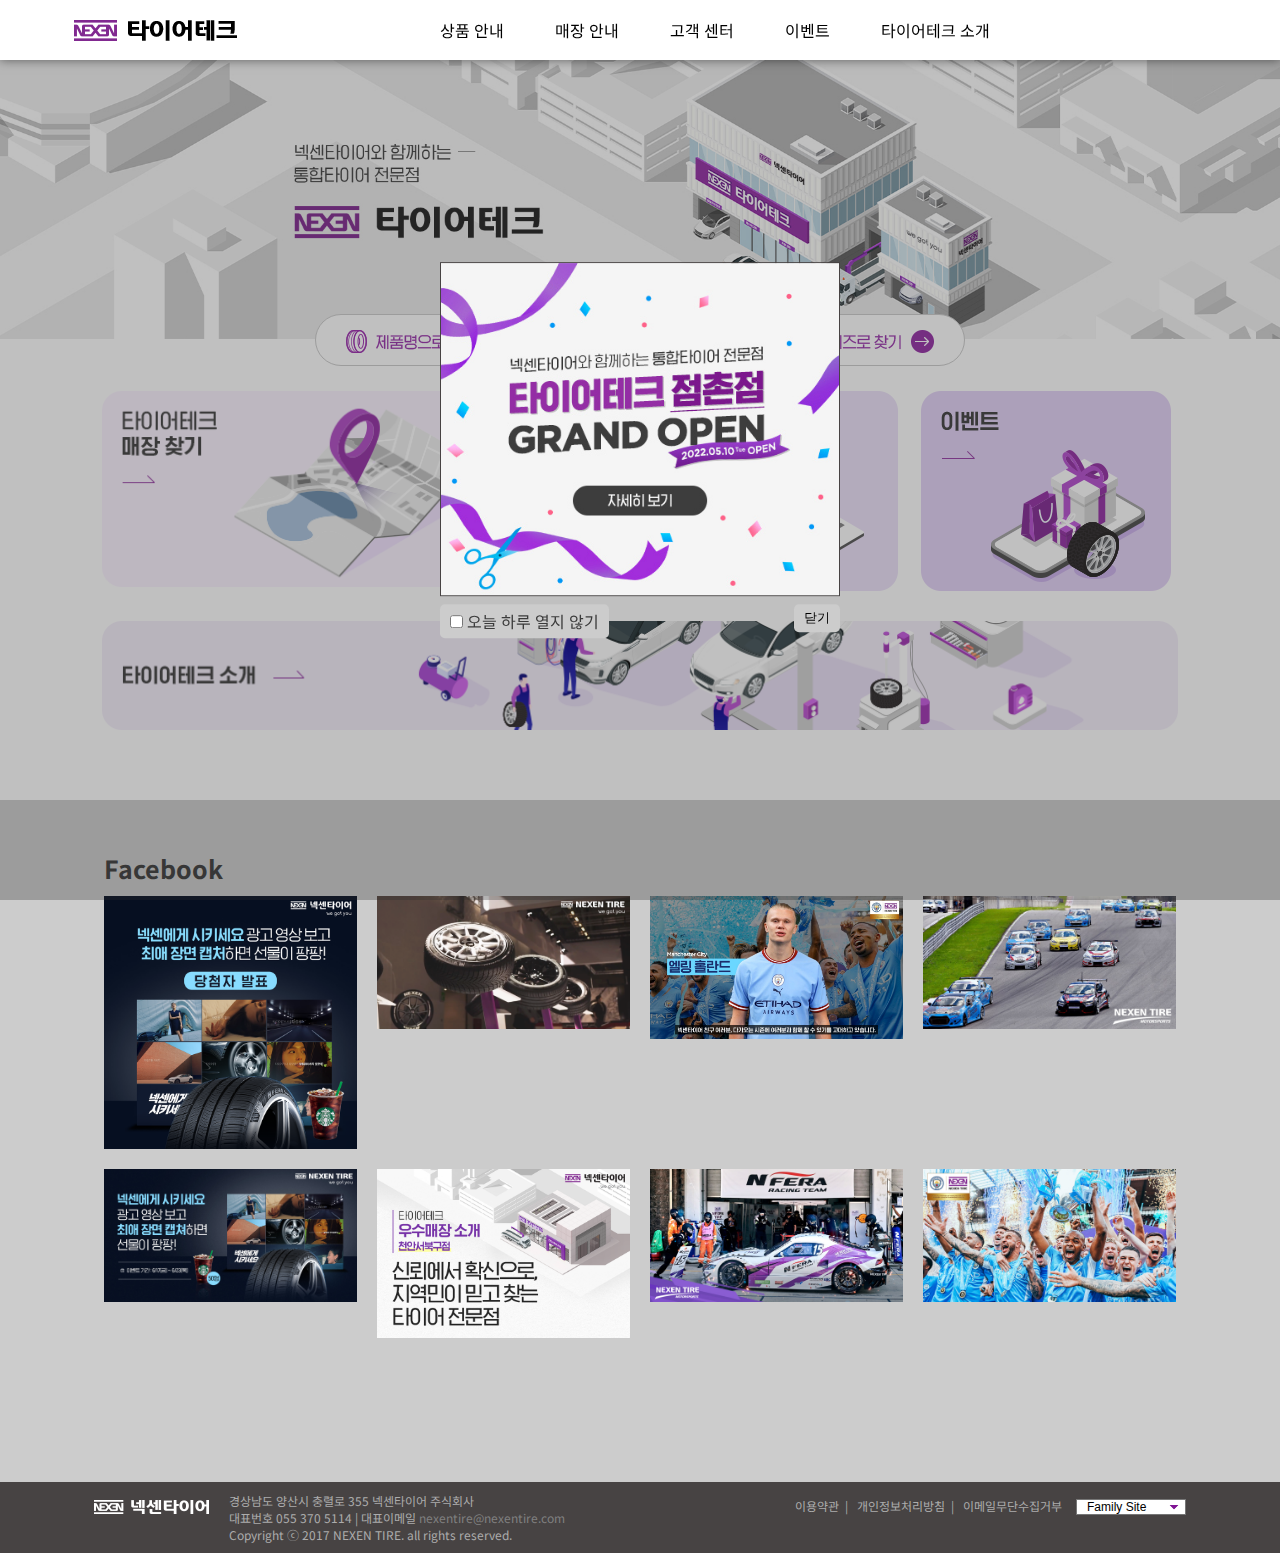
<file: index.html>
<!DOCTYPE html>
<html lang="ko">
<head>
    <meta charset="UTF-8">
    <meta http-equiv="X-UA-Compatible" content="IE=edge">
    <meta name="viewport" content="width=device-width, initial-scale=1.0">
    <title>타이어테크</title>
    <link rel="stylesheet" href="css/reset.css">
    <link rel="stylesheet" href="css/basic.css">
    <link rel="stylesheet" href="css/responsive.css">
    <script src="js/jquery-3.6.0.min.js"></script>    
</head>
<body class="modal-open">
    <div class="header_container">
        <header>
            <div class="header_main">
                <h1><a href="index.html">타이어테크</a></h1>
                <button class="trigger">
                    <span></span>
                    <span></span>
                    <span></span>
                </button>
            </div>
            <div class="gnb">
                <div class="navbar">
                    <ul class="navbar_gnb">
                        <li>
                            <a href="#">상품 안내</a>
                            <div class="icon"></div>
                            <ul class="sub">
                                <li><a href="product1.html">내 차에 맞는<br> 타이어 찾기</a></li>
                                <li><a href="product2.html">SUV용</a></li>
                                <li><a href="product3.html">승용차용</a></li>
                                <li><a href="product4.html">WINTER</a></li>
                                <li><a href="product5.html">보증제 안내</a></li>
                            </ul>
                        </li>
                        <li>
                            <a href="#">매장 안내</a>
                            <div class="icon"></div>
                            <ul class="sub">
                                <li><a href="#">매장 찾기</a></li>
                                <li><a href="#">신규 매장 안내</a></li>
                                <li><a href="#">우수 매장 안내</a></li>
                            </ul>
                        </li>
                        <li>
                            <a href="#">고객 센터</a>
                            <div class="icon"></div>
                            <ul class="sub">
                                <li><a href="#">고객 문의</a></li>
                                <li><a href="#">타이어 상식</a></li>
                                <li><a href="#">타이어<br> 자가진단</a></li>
                            </ul>
                        </li>
                        <li>
                            <a href="#">이벤트</a>
                            <div class="icon"></div>
                            <ul class="sub">
                                <li><a href="#">이벤트</a></li>
                            </ul>
                        </li>
                        <li>
                            <a href="#">타이어테크 소개</a>
                            <div class="icon"></div>
                            <ul class="sub">
                                <li><a href="#">타이어 테크</a></li>
                                <li><a href="#">가맹점<br>개설 안내</a></li>
                                <li><a href="#">광고/홍보</a></li>
                            </ul>
                        </li>
                    </ul>
                </div>
            </div>
        </header>
        <div class="sub_shadow"></div>
    </div>

    <div class="visual">
        <img src="img/m_keyvisual.jpg" alt="모바일용 메인비주얼" class="visual_m">
        <img src="img/keyvisual2.jpg" alt="pc용 메인비주얼" class="visual_pc">
    </div>

    <div class="main_container">
        <div class="search_wrap">
            <div class="search">
                <ul>
                    <li>
                        <a href="#">
                            <img src="img/find_01.png" alt="" class="pc">
                            <img src="img/m_find_01.png" alt="" class="mobile">
                        </a>
                    </li>
                    <li>
                        <a href="#">
                            <img src="img/find_02.png" alt="" class="pc">
                            <img src="img/m_find_02.png" alt="" class="mobile">
                        </a>
                    </li>
                    <li>
                        <a href="#">
                            <img src="img/find_03.png" alt="" class="pc">
                            <img src="img/m_find_03.png" alt="" class="mobile">
                        </a>
                    </li>
                </ul>
            </div>
        </div>

        <div class="service_wrap">
            <div class="service">
                <div class="service_item1 item">
                    <a href="#">
                        <img src="img/block3_01.png" alt="타이어테크 매장찾기pc" class="pc">
                        <img src="img/m_block3_01.png" alt="타이어테크 매장찾기mobile" class="mobile">
                    </a>
                </div> <!--  item end-->

                <div class="service_right_wrap">
                    <div class="service_item2 item">
                        <a href="#">
                            <img src="img/block3_02.png" alt="고객문의pc" class="pc">
                            <img src="img/m_block3_02.png" alt="고객문의mobile" class="mobile">
                        </a>
                    </div> <!--  item end-->
                    <div class="service_item3 item">
                        <a href="#">
                            <img src="img/block3_03.png" alt="이벤트pc" class="pc">
                            <img src="img/m_block3_03.png" alt="이벤트mobile" class="mobile">
                        </a>
                    </div> <!--  item end-->
                </div> <!-- service_right_wrap end-->

                <div class="service_item4 item">
                    <a href="#">
                        <img src="img/block3_04.png" alt="타이어테크소개pc" class="pc">
                        <img src="img/m_block3_04.png" alt="타이어테크소개mobile" class="mobile">
                    </a>
                </div> <!--  item end-->
            </div>
        </div>        
    </div>

    <div class="sns_wrap">
        <div class="sns">
            <h3>Facebook</h3>
            <div class="item_wrap">  
                <div class="item">
                    <a href="#">
                        <div class="thumb">
                            <img src="img/sns01.png" alt="">
                        </div>
                    </a>
                </div>
                <div class="item">
                    <a href="#">
                        <div class="thumb">
                            <img src="img/sns02.png" alt="">
                        </div>
                    </a>
                </div>
                <div class="item">
                    <a href="#">
                        <div class="thumb">
                            <img src="img/sns03.jpg" alt="">
                        </div>
                    </a>
                </div>
                <div class="item">
                    <a href="#">
                        <div class="thumb">
                            <img src="img/sns04.jpg" alt="">
                        </div>
                    </a>
                </div>
                <div class="item">
                    <a href="#">
                        <div class="thumb">
                            <img src="img/sns05.jpg" alt="">
                        </div>
                    </a>
                </div>
                <div class="item">
                    <a href="#">
                        <div class="thumb">
                            <img src="img/sns06.png" alt="">
                        </div>
                    </a>
                </div>
                <div class="item">
                    <a href="#">
                        <div class="thumb">
                            <img src="img/sns07.jpg" alt="">
                        </div>
                    </a>
                </div>
                <div class="item">
                    <a href="#">
                        <div class="thumb">
                            <img src="img/sns08.jpg" alt="">
                        </div>
                    </a>
                </div>
            </div><!-- .item_wrap end-->            
        </div> 
    </div>

    <div class="footer_wrap">
        <footer>
            <div class="logo">
                <img src="img/footer_logo.png" alt="푸터로고">
            </div>
            <div class="info">
                경상남도 양산시 충렬로 355 넥센타이어 주식회사<br>
                대표번호 055 370 5114 | 대표이메일 <span>nexentire@nexentire.com</span>
                <p>Copyright ⓒ 2017 NEXEN TIRE. all rights reserved.</p>
            </div>
            <div class="link_box">
                <div class="link">
                    <a href="#">이용약관</a>&nbsp; | &nbsp;
                    <a href="#">개인정보처리방침</a>&nbsp; |  &nbsp;
                    <a href="#">이메일무단수집거부</a>
                </div>
                <div class="family_site">
                    <select name="fam" id="">
                        <option value="">Family Site</option>
                        <option value="">넥센타이어</option>
                        <option value="">넥스트레벨</option>
                        <option value="">(주)넥센</option>
                        <option value="">KNN</option>
                        <option value="">넥센타이어 네이버 블로그</option>
                        <option value="">넥센타이어 페이스북</option>
                        <option value="">넥센타이어 트위터</option>
                        <option value="">넥센타이어 유투브</option>
                    </select>
                </div>

            </div>
        </footer>  
    </div>

    <div id="popup">
        <div class="popupWrap">
            <img src="img/20220615_popup.jpg" alt="popupImg">
            <div class="popupBtns">
                <label for=""><input type="checkbox" name="" id="box"> 오늘 하루 열지 않기</label>
                <button href="#" class="close">닫기</button>
            </div>
        </div>
    </div>

    <script src="js/main.js"></script>
</body>
</html>
</file>
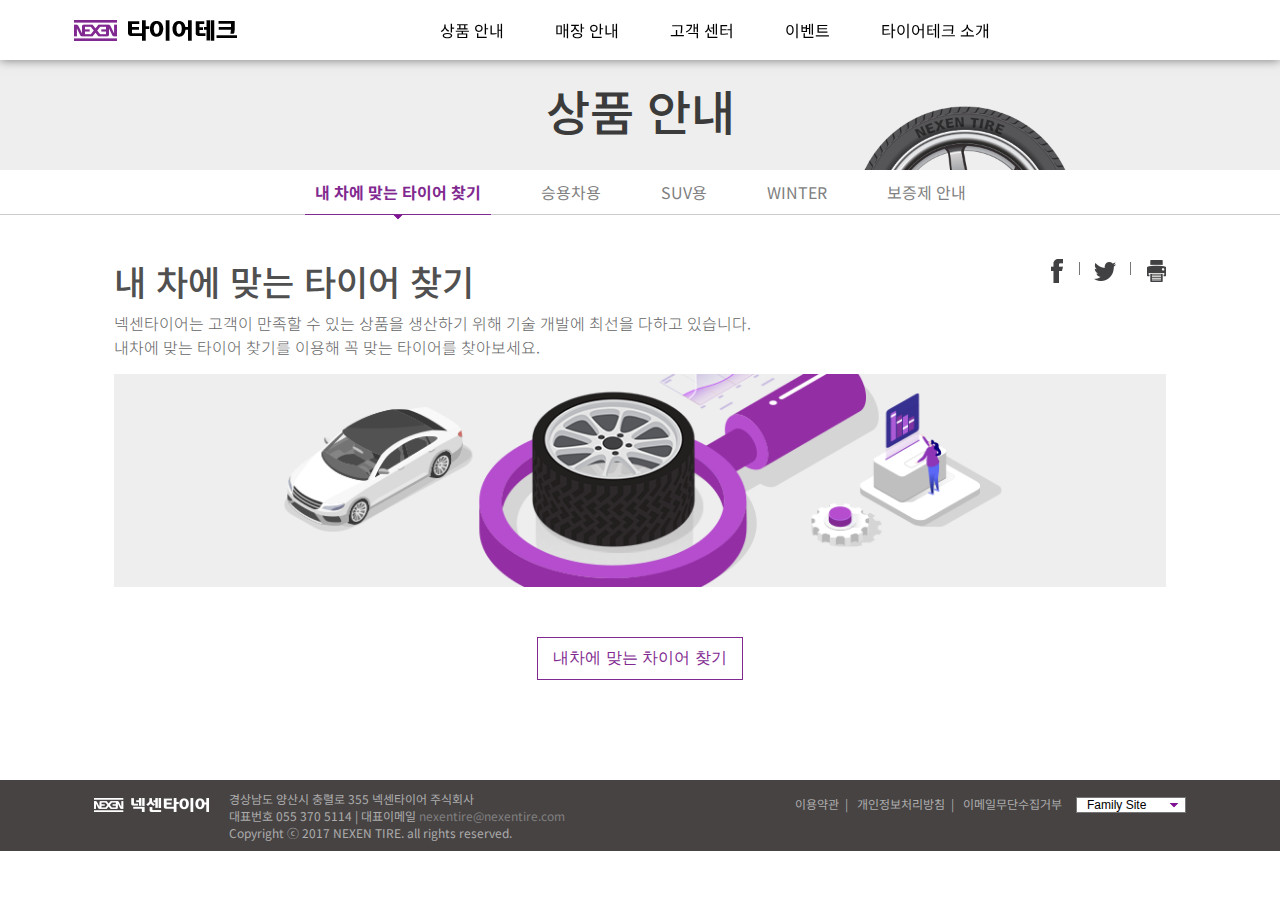
<file: product1.html>
<!DOCTYPE html>
<html lang="ko">
<head>
    <meta charset="UTF-8">
    <meta http-equiv="X-UA-Compatible" content="IE=edge">
    <meta name="viewport" content="width=device-width, initial-scale=1.0">
    <title>sub1 - 타이어테크</title>
    <link rel="stylesheet" href="css/reset.css">
    <link rel="stylesheet" href="css/basic.css">
    <link rel="stylesheet" href="css/responsive.css">
    <script src="js/jquery-3.6.0.min.js"></script>    
</head>
<body>
    <div class="header_container">
        <header>
            <div class="header_main">
                <h1><a href="index.html">타이어테크</a></h1>
                <button class="trigger">
                    <span></span>
                    <span></span>
                    <span></span>
                </button>
            </div>
            <div class="gnb">
                <div class="navbar">
                    <ul class="navbar_gnb">
                        <li>
                            <a href="#">상품 안내</a>
                            <div class="icon"></div>
                            <ul class="sub">
                                <li><a href="product1.html">내 차에 맞는<br> 타이어 찾기</a></li>
                                <li><a href="product2.html">SUV용</a></li>
                                <li><a href="product3.html">승용차용</a></li>
                                <li><a href="product4.html">WINTER</a></li>
                                <li><a href="product5.html">보증제 안내</a></li>
                            </ul>
                        </li>
                        <li>
                            <a href="#">매장 안내</a>
                            <div class="icon"></div>
                            <ul class="sub">
                                <li><a href="#">매장 찾기</a></li>
                                <li><a href="#">신규 매장 안내</a></li>
                                <li><a href="#">우수 매장 안내</a></li>
                            </ul>
                        </li>
                        <li>
                            <a href="#">고객 센터</a>
                            <div class="icon"></div>
                            <ul class="sub">
                                <li><a href="#">고객 문의</a></li>
                                <li><a href="#">타이어 상식</a></li>
                                <li><a href="#">타이어<br> 자가진단</a></li>
                            </ul>
                       </li>
                        <li>
                            <a href="#">이벤트</a>
                            <div class="icon"></div>
                            <ul class="sub">
                                <li><a href="#">이벤트</a></li>
                            </ul>
                       </li>
                        <li>
                            <a href="#">타이어테크 소개</a>
                            <div class="icon"></div>
                            <ul class="sub">
                                <li><a href="#">타이어 테크</a></li>
                                <li><a href="#">가맹점<br>개설 안내</a></li>
                                <li><a href="#">광고/홍보</a></li>
                            </ul>
                       </li>
                    </ul>
                </div>
            </div>
        </header>
        <div class="sub_shadow"></div>
    </div>

    <div class="product_container">
        <div class="keyvisual">
            <div class="title"><h1>상품 안내</h1></div>
            <div class="visual">
                <img src="./img/sub/product_keyvisual.png" alt="">
            </div>
        </div><!-- .keyvisual end -->
        <div class="sub_nav">
            <div class="container">
                <table>
                    <tr>
                        <td class="active"><a href="product1.html">내 차에 맞는 타이어 찾기</a></td>
                        <td><a href="product2.html">승용차용</a></td>
                        <td><a href="product3.html">SUV용</a></td>
                        <td><a href="product4.html">WINTER</a></td>
                        <td><a href="product5.html">보증제 안내</a></td>
                    </tr>
                </table>
            </div>
        </div>
        <div class="content_wrap">
            <div class="container">
                <div class="product_cont">
                    <div class="product_title">
                        <strong>내 차에 맞는 타이어 찾기</strong>
                        <span>넥센타이어는 고객이 만족할 수 있는 상품을 생산하기 위해 기술 개발에 최선을 다하고 있습니다.<br>내차에 맞는 타이어 찾기를 이용해 꼭 맞는 타이어를 찾아보세요.</span>
                    </div>
                    <div class="sns_button">
                        <a href="#" class="share_fb">
                            <img src="img/sub/btn_sns1.gif" alt="페이스북">
                        </a>
                        <a href="#" class="share_tw">
                            <img src="img/sub/btn_sns2.gif" alt="트위터">
                        </a>
                        <a href="#" class="share_print">
                            <img src="img/sub/btn_print.gif" alt="인쇄">
                        </a>
                    </div>
                    <div class="title_image">
                        <img src="img/sub/find_tire_title.png" alt="">
                    </div>
                    <div class="find_btn_wrap">
                        <button class="btn purple">내차에 맞는 차이어 찾기</button>
                    </div>
                </div>
            </div>
        </div>
    </div>

    <div class="footer_wrap">
        <footer>
            <div class="logo">
                <img src="img/footer_logo.png" alt="푸터로고">
            </div>
            <div class="info">
                경상남도 양산시 충렬로 355 넥센타이어 주식회사<br>
                대표번호 055 370 5114 | 대표이메일 <span>nexentire@nexentire.com</span>
                <p>Copyright ⓒ 2017 NEXEN TIRE. all rights reserved.</p>
            </div>
            <div class="link_box">
                <div class="link">
                    <a href="#">이용약관</a>&nbsp; | &nbsp;
                    <a href="#">개인정보처리방침</a>&nbsp; |  &nbsp;
                    <a href="#">이메일무단수집거부</a>
                </div>
                <div class="family_site">
                    <select name="fam" id="">
                        <option value="">Family Site</option>
                        <option value="">넥센타이어</option>
                        <option value="">넥스트레벨</option>
                        <option value="">(주)넥센</option>
                        <option value="">KNN</option>
                        <option value="">넥센타이어 네이버 블로그</option>
                        <option value="">넥센타이어 페이스북</option>
                        <option value="">넥센타이어 트위터</option>
                        <option value="">넥센타이어 유투브</option>
                    </select>
                </div>

            </div>
        </footer>  
    </div>


    <script src="js/main.js"></script>
</body>
</html>
</file>
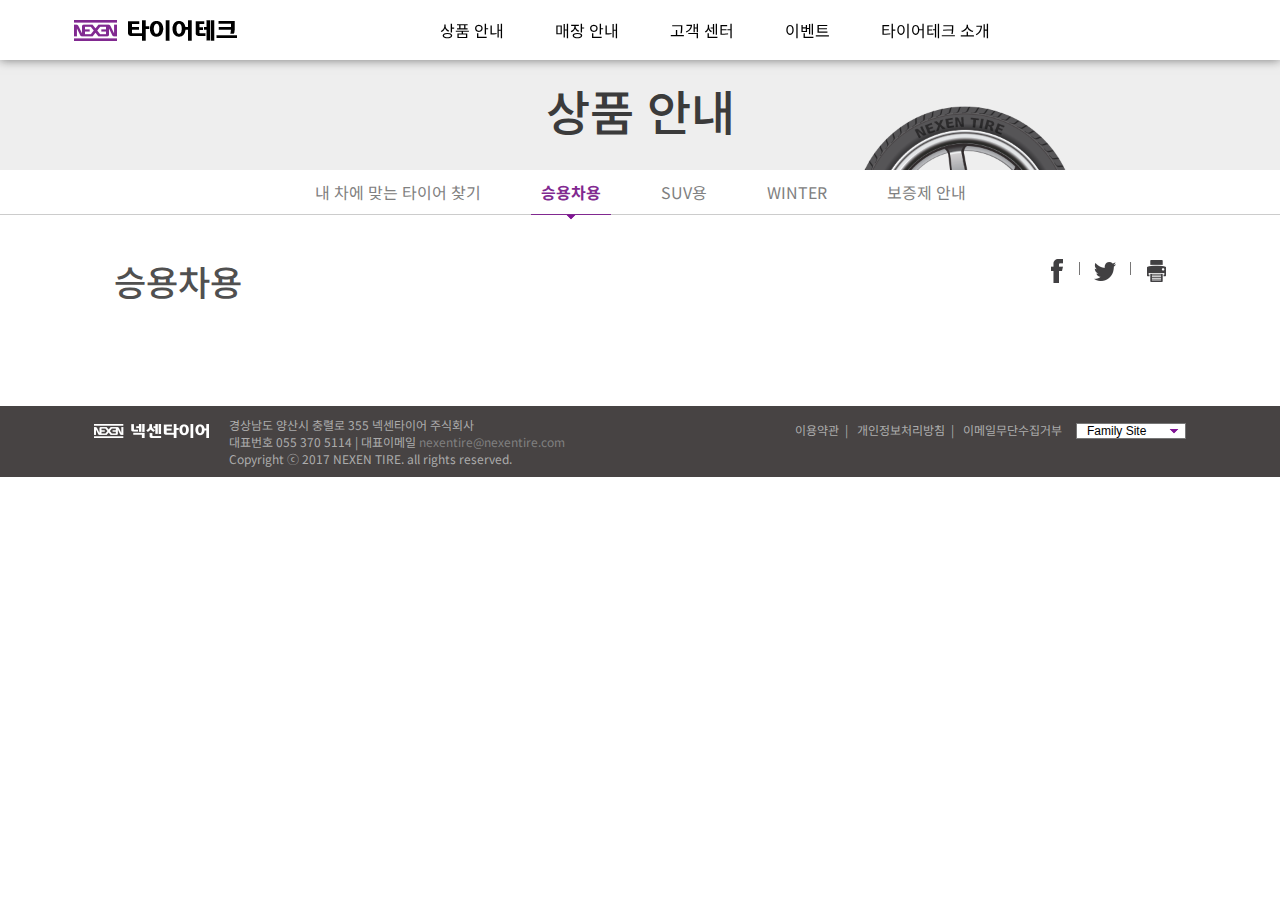
<file: product2.html>
<!DOCTYPE html>
<html lang="ko">
<head>
    <meta charset="UTF-8">
    <meta http-equiv="X-UA-Compatible" content="IE=edge">
    <meta name="viewport" content="width=device-width, initial-scale=1.0">
    <title>sub2 - 타이어테크</title>
    <link rel="stylesheet" href="css/reset.css">
    <link rel="stylesheet" href="css/basic.css">
    <link rel="stylesheet" href="css/responsive.css">
    <script src="js/jquery-3.6.0.min.js"></script>    
</head>
<body>
    <div class="header_container">
        <header>
            <div class="header_main">
                <h1><a href="index.html">타이어테크</a></h1>
                <button class="trigger">
                    <span></span>
                    <span></span>
                    <span></span>
                </button>
            </div>
            <div class="gnb">
                <div class="navbar">
                    <ul class="navbar_gnb">
                        <li>
                            <a href="#">상품 안내</a>
                            <div class="icon"></div>
                            <ul class="sub">
                                <li><a href="product1.html">내 차에 맞는<br> 타이어 찾기</a></li>
                                <li><a href="product2.html">SUV용</a></li>
                                <li><a href="product3.html">승용차용</a></li>
                                <li><a href="product4.html">WINTER</a></li>
                                <li><a href="product5.html">보증제 안내</a></li>
                            </ul>
                        </li>
                        <li>
                            <a href="#">매장 안내</a>
                            <div class="icon"></div>
                            <ul class="sub">
                                <li><a href="#">매장 찾기</a></li>
                                <li><a href="#">신규 매장 안내</a></li>
                                <li><a href="#">우수 매장 안내</a></li>
                            </ul>
                        </li>
                        <li>
                            <a href="#">고객 센터</a>
                            <div class="icon"></div>
                            <ul class="sub">
                                <li><a href="#">고객 문의</a></li>
                                <li><a href="#">타이어 상식</a></li>
                                <li><a href="#">타이어<br> 자가진단</a></li>
                            </ul>
                       </li>
                        <li>
                            <a href="#">이벤트</a>
                            <div class="icon"></div>
                            <ul class="sub">
                                <li><a href="#">이벤트</a></li>
                            </ul>
                       </li>
                        <li>
                            <a href="#">타이어테크 소개</a>
                            <div class="icon"></div>
                            <ul class="sub">
                                <li><a href="#">타이어 테크</a></li>
                                <li><a href="#">가맹점<br>개설 안내</a></li>
                                <li><a href="#">광고/홍보</a></li>
                            </ul>
                       </li>
                    </ul>
                </div>
            </div>
        </header>
        <div class="sub_shadow"></div>
    </div>

    <div class="product_container">
        <div class="keyvisual">
            <div class="title"><h1>상품 안내</h1></div>
            <div class="visual">
                <img src="./img/sub/product_keyvisual.png" alt="">
            </div>
        </div><!-- .keyvisual end -->
        <div class="sub_nav">
            <div class="container">
                <table>
                    <tr>
                        <td><a href="product1.html">내 차에 맞는 타이어 찾기</a></td>
                        <td class="active"><a href="product2.html">승용차용</a></td>
                        <td><a href="product3.html">SUV용</a></td>
                        <td><a href="product4.html">WINTER</a></td>
                        <td><a href="product5.html">보증제 안내</a></td>
                    </tr>
                </table>
            </div>
        </div>
        <div class="content_wrap">
            <div class="container">
                <div class="product_cont">
                    <div class="product_title">
                        <strong>승용차용</strong>
                    </div>
                    <div class="sns_button">
                        <a href="#" class="share_fb">
                            <img src="img/sub/btn_sns1.gif" alt="페이스북">
                        </a>
                        <a href="#" class="share_tw">
                            <img src="img/sub/btn_sns2.gif" alt="트위터">
                        </a>
                        <a href="#" class="share_print">
                            <img src="img/sub/btn_print.gif" alt="인쇄">
                        </a>
                    </div>
                    <div class="product_"></div>
                </div>
            </div>
        </div>
    </div>

    <div class="footer_wrap">
        <footer>
            <div class="logo">
                <img src="img/footer_logo.png" alt="푸터로고">
            </div>
            <div class="info">
                경상남도 양산시 충렬로 355 넥센타이어 주식회사<br>
                대표번호 055 370 5114 | 대표이메일 <span>nexentire@nexentire.com</span>
                <p>Copyright ⓒ 2017 NEXEN TIRE. all rights reserved.</p>
            </div>
            <div class="link_box">
                <div class="link">
                    <a href="#">이용약관</a>&nbsp; | &nbsp;
                    <a href="#">개인정보처리방침</a>&nbsp; |  &nbsp;
                    <a href="#">이메일무단수집거부</a>
                </div>
                <div class="family_site">
                    <select name="fam" id="">
                        <option value="">Family Site</option>
                        <option value="">넥센타이어</option>
                        <option value="">넥스트레벨</option>
                        <option value="">(주)넥센</option>
                        <option value="">KNN</option>
                        <option value="">넥센타이어 네이버 블로그</option>
                        <option value="">넥센타이어 페이스북</option>
                        <option value="">넥센타이어 트위터</option>
                        <option value="">넥센타이어 유투브</option>
                    </select>
                </div>

            </div>
        </footer>  
    </div>


    <script src="js/main.js"></script>
</body>
</html>
</file>
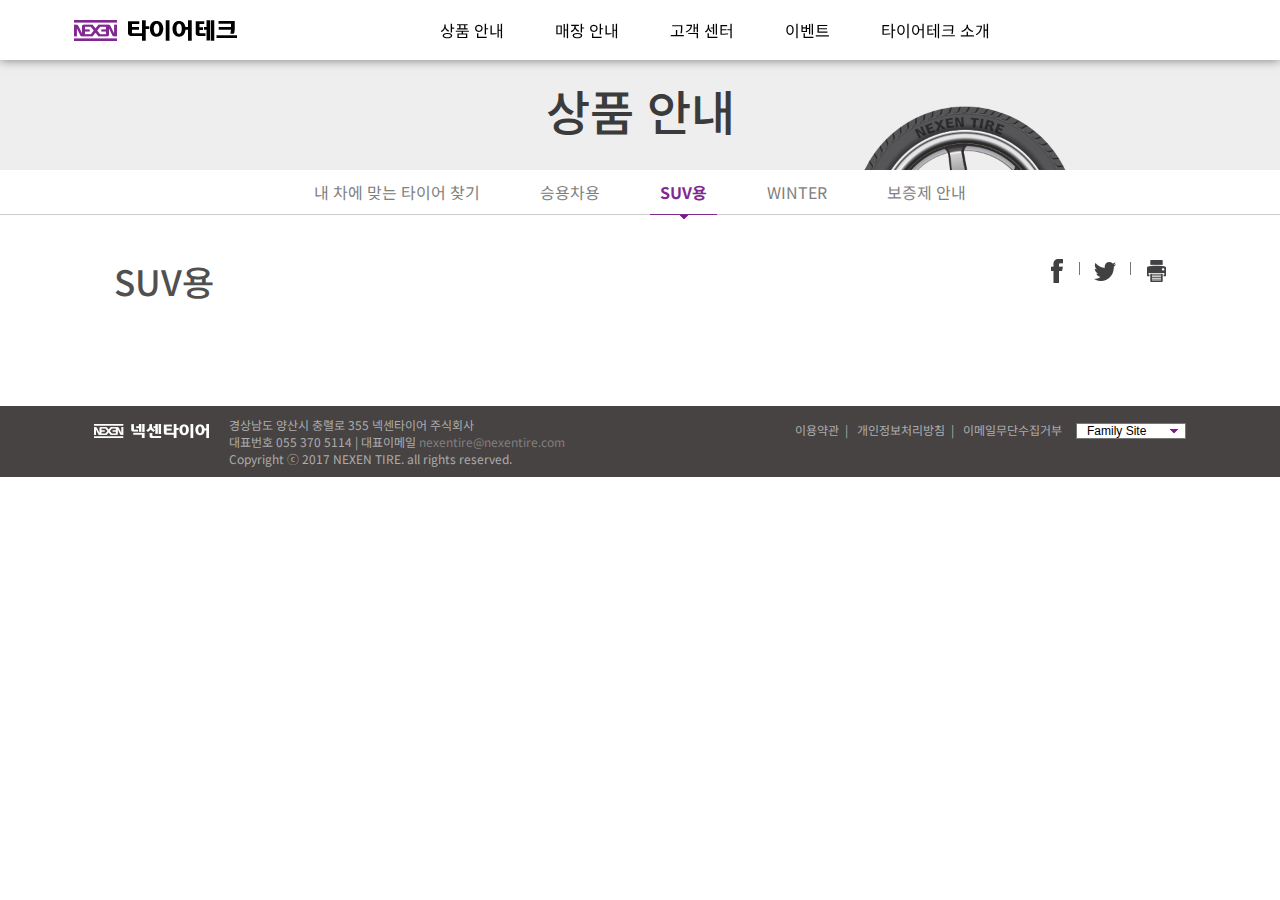
<file: product3.html>
<!DOCTYPE html>
<html lang="ko">
<head>
    <meta charset="UTF-8">
    <meta http-equiv="X-UA-Compatible" content="IE=edge">
    <meta name="viewport" content="width=device-width, initial-scale=1.0">
    <title>sub2 - 타이어테크</title>
    <link rel="stylesheet" href="css/reset.css">
    <link rel="stylesheet" href="css/basic.css">
    <link rel="stylesheet" href="css/responsive.css">
    <script src="js/jquery-3.6.0.min.js"></script>    
</head>
<body>
    <div class="header_container">
        <header>
            <div class="header_main">
                <h1><a href="index.html">타이어테크</a></h1>
                <button class="trigger">
                    <span></span>
                    <span></span>
                    <span></span>
                </button>
            </div>
            <div class="gnb">
                <div class="navbar">
                    <ul class="navbar_gnb">
                        <li>
                            <a href="#">상품 안내</a>
                            <div class="icon"></div>
                            <ul class="sub">
                                <li><a href="product1.html">내 차에 맞는<br> 타이어 찾기</a></li>
                                <li><a href="product2.html">SUV용</a></li>
                                <li><a href="product3.html">승용차용</a></li>
                                <li><a href="product4.html">WINTER</a></li>
                                <li><a href="product5.html">보증제 안내</a></li>
                            </ul>
                        </li>
                        <li>
                            <a href="#">매장 안내</a>
                            <div class="icon"></div>
                            <ul class="sub">
                                <li><a href="#">매장 찾기</a></li>
                                <li><a href="#">신규 매장 안내</a></li>
                                <li><a href="#">우수 매장 안내</a></li>
                            </ul>
                        </li>
                        <li>
                            <a href="#">고객 센터</a>
                            <div class="icon"></div>
                            <ul class="sub">
                                <li><a href="#">고객 문의</a></li>
                                <li><a href="#">타이어 상식</a></li>
                                <li><a href="#">타이어<br> 자가진단</a></li>
                            </ul>
                       </li>
                        <li>
                            <a href="#">이벤트</a>
                            <div class="icon"></div>
                            <ul class="sub">
                                <li><a href="#">이벤트</a></li>
                            </ul>
                       </li>
                        <li>
                            <a href="#">타이어테크 소개</a>
                            <div class="icon"></div>
                            <ul class="sub">
                                <li><a href="#">타이어 테크</a></li>
                                <li><a href="#">가맹점<br>개설 안내</a></li>
                                <li><a href="#">광고/홍보</a></li>
                            </ul>
                       </li>
                    </ul>
                </div>
            </div>
        </header>
        <div class="sub_shadow"></div>
    </div>

    <div class="product_container">
        <div class="keyvisual">
            <div class="title"><h1>상품 안내</h1></div>
            <div class="visual">
                <img src="./img/sub/product_keyvisual.png" alt="">
            </div>
        </div><!-- .keyvisual end -->
        <div class="sub_nav">
            <div class="container">
                <table>
                    <tr>
                        <td><a href="product1.html">내 차에 맞는 타이어 찾기</a></td>
                        <td><a href="product2.html">승용차용</a></td>
                        <td class="active"><a href="product3.html">SUV용</a></td>
                        <td><a href="product4.html">WINTER</a></td>
                        <td><a href="product5.html">보증제 안내</a></td>
                    </tr>
                </table>
            </div>
        </div>
        <div class="content_wrap">
            <div class="container">
                <div class="product_cont">
                    <div class="product_title">
                        <strong>SUV용</strong>
                    </div>
                    <div class="sns_button">
                        <a href="#" class="share_fb">
                            <img src="img/sub/btn_sns1.gif" alt="페이스북">
                        </a>
                        <a href="#" class="share_tw">
                            <img src="img/sub/btn_sns2.gif" alt="트위터">
                        </a>
                        <a href="#" class="share_print">
                            <img src="img/sub/btn_print.gif" alt="인쇄">
                        </a>
                    </div>
                    <div class="product_"></div>
                </div>
            </div>
        </div>
    </div>

    <div class="footer_wrap">
        <footer>
            <div class="logo">
                <img src="img/footer_logo.png" alt="푸터로고">
            </div>
            <div class="info">
                경상남도 양산시 충렬로 355 넥센타이어 주식회사<br>
                대표번호 055 370 5114 | 대표이메일 <span>nexentire@nexentire.com</span>
                <p>Copyright ⓒ 2017 NEXEN TIRE. all rights reserved.</p>
            </div>
            <div class="link_box">
                <div class="link">
                    <a href="#">이용약관</a>&nbsp; | &nbsp;
                    <a href="#">개인정보처리방침</a>&nbsp; |  &nbsp;
                    <a href="#">이메일무단수집거부</a>
                </div>
                <div class="family_site">
                    <select name="fam" id="">
                        <option value="">Family Site</option>
                        <option value="">넥센타이어</option>
                        <option value="">넥스트레벨</option>
                        <option value="">(주)넥센</option>
                        <option value="">KNN</option>
                        <option value="">넥센타이어 네이버 블로그</option>
                        <option value="">넥센타이어 페이스북</option>
                        <option value="">넥센타이어 트위터</option>
                        <option value="">넥센타이어 유투브</option>
                    </select>
                </div>

            </div>
        </footer>  
    </div>


    <script src="js/main.js"></script>
</body>
</html>
</file>
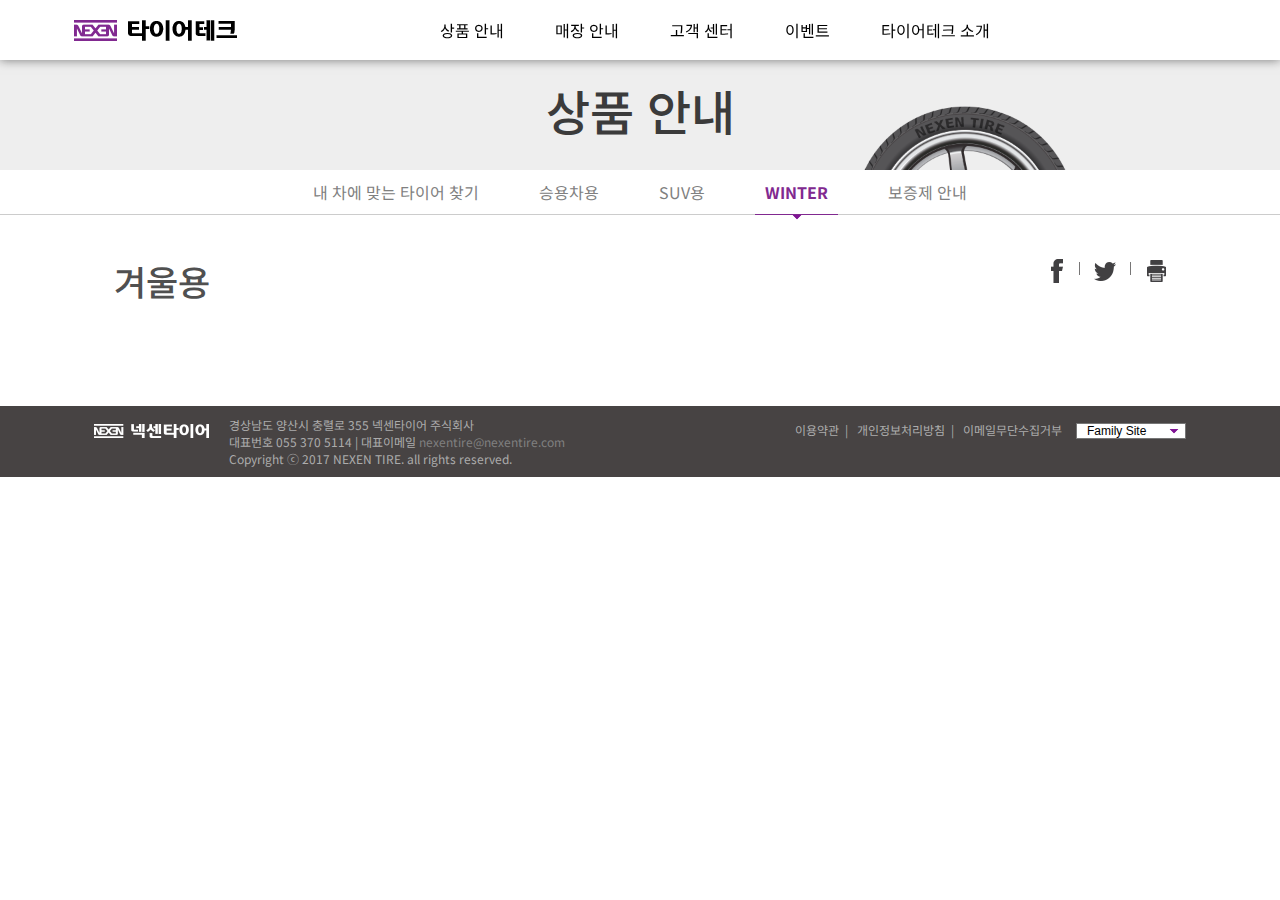
<file: product4.html>
<!DOCTYPE html>
<html lang="ko">
<head>
    <meta charset="UTF-8">
    <meta http-equiv="X-UA-Compatible" content="IE=edge">
    <meta name="viewport" content="width=device-width, initial-scale=1.0">
    <title>sub2 - 타이어테크</title>
    <link rel="stylesheet" href="css/reset.css">
    <link rel="stylesheet" href="css/basic.css">
    <link rel="stylesheet" href="css/responsive.css">
    <script src="js/jquery-3.6.0.min.js"></script>    
</head>
<body>
    <div class="header_container">
        <header>
            <div class="header_main">
                <h1><a href="index.html">타이어테크</a></h1>
                <button class="trigger">
                    <span></span>
                    <span></span>
                    <span></span>
                </button>
            </div>
            <div class="gnb">
                <div class="navbar">
                    <ul class="navbar_gnb">
                        <li>
                            <a href="#">상품 안내</a>
                            <div class="icon"></div>
                            <ul class="sub">
                                <li><a href="product1.html">내 차에 맞는<br> 타이어 찾기</a></li>
                                <li><a href="product2.html">SUV용</a></li>
                                <li><a href="product3.html">승용차용</a></li>
                                <li><a href="product4.html">WINTER</a></li>
                                <li><a href="product5.html">보증제 안내</a></li>
                            </ul>
                        </li>
                        <li>
                            <a href="#">매장 안내</a>
                            <div class="icon"></div>
                            <ul class="sub">
                                <li><a href="#">매장 찾기</a></li>
                                <li><a href="#">신규 매장 안내</a></li>
                                <li><a href="#">우수 매장 안내</a></li>
                            </ul>
                        </li>
                        <li>
                            <a href="#">고객 센터</a>
                            <div class="icon"></div>
                            <ul class="sub">
                                <li><a href="#">고객 문의</a></li>
                                <li><a href="#">타이어 상식</a></li>
                                <li><a href="#">타이어<br> 자가진단</a></li>
                            </ul>
                       </li>
                        <li>
                            <a href="#">이벤트</a>
                            <div class="icon"></div>
                            <ul class="sub">
                                <li><a href="#">이벤트</a></li>
                            </ul>
                       </li>
                        <li>
                            <a href="#">타이어테크 소개</a>
                            <div class="icon"></div>
                            <ul class="sub">
                                <li><a href="#">타이어 테크</a></li>
                                <li><a href="#">가맹점<br>개설 안내</a></li>
                                <li><a href="#">광고/홍보</a></li>
                            </ul>
                       </li>
                    </ul>
                </div>
            </div>
        </header>
        <div class="sub_shadow"></div>
    </div>

    <div class="product_container">
        <div class="keyvisual">
            <div class="title"><h1>상품 안내</h1></div>
            <div class="visual">
                <img src="./img/sub/product_keyvisual.png" alt="">
            </div>
        </div><!-- .keyvisual end -->
        <div class="sub_nav">
            <div class="container">
                <table>
                    <tr>
                        <td><a href="product1.html">내 차에 맞는 타이어 찾기</a></td>
                        <td><a href="product2.html">승용차용</a></td>
                        <td><a href="product3.html">SUV용</a></td>
                        <td class="active"><a href="product4.html">WINTER</a></td>
                        <td><a href="product5.html">보증제 안내</a></td>
                    </tr>
                </table>
            </div>
        </div>
        <div class="content_wrap">
            <div class="container">
                <div class="product_cont">
                    <div class="product_title">
                        <strong>겨울용</strong>
                    </div>
                    <div class="sns_button">
                        <a href="#" class="share_fb">
                            <img src="img/sub/btn_sns1.gif" alt="페이스북">
                        </a>
                        <a href="#" class="share_tw">
                            <img src="img/sub/btn_sns2.gif" alt="트위터">
                        </a>
                        <a href="#" class="share_print">
                            <img src="img/sub/btn_print.gif" alt="인쇄">
                        </a>
                    </div>
                    <div class="product_tab"></div>
                </div>
            </div>
        </div>
    </div>

    <div class="footer_wrap">
        <footer>
            <div class="logo">
                <img src="img/footer_logo.png" alt="푸터로고">
            </div>
            <div class="info">
                경상남도 양산시 충렬로 355 넥센타이어 주식회사<br>
                대표번호 055 370 5114 | 대표이메일 <span>nexentire@nexentire.com</span>
                <p>Copyright ⓒ 2017 NEXEN TIRE. all rights reserved.</p>
            </div>
            <div class="link_box">
                <div class="link">
                    <a href="#">이용약관</a>&nbsp; | &nbsp;
                    <a href="#">개인정보처리방침</a>&nbsp; |  &nbsp;
                    <a href="#">이메일무단수집거부</a>
                </div>
                <div class="family_site">
                    <select name="fam" id="">
                        <option value="">Family Site</option>
                        <option value="">넥센타이어</option>
                        <option value="">넥스트레벨</option>
                        <option value="">(주)넥센</option>
                        <option value="">KNN</option>
                        <option value="">넥센타이어 네이버 블로그</option>
                        <option value="">넥센타이어 페이스북</option>
                        <option value="">넥센타이어 트위터</option>
                        <option value="">넥센타이어 유투브</option>
                    </select>
                </div>

            </div>
        </footer>  
    </div>


    <script src="js/main.js"></script>
</body>
</html>
</file>
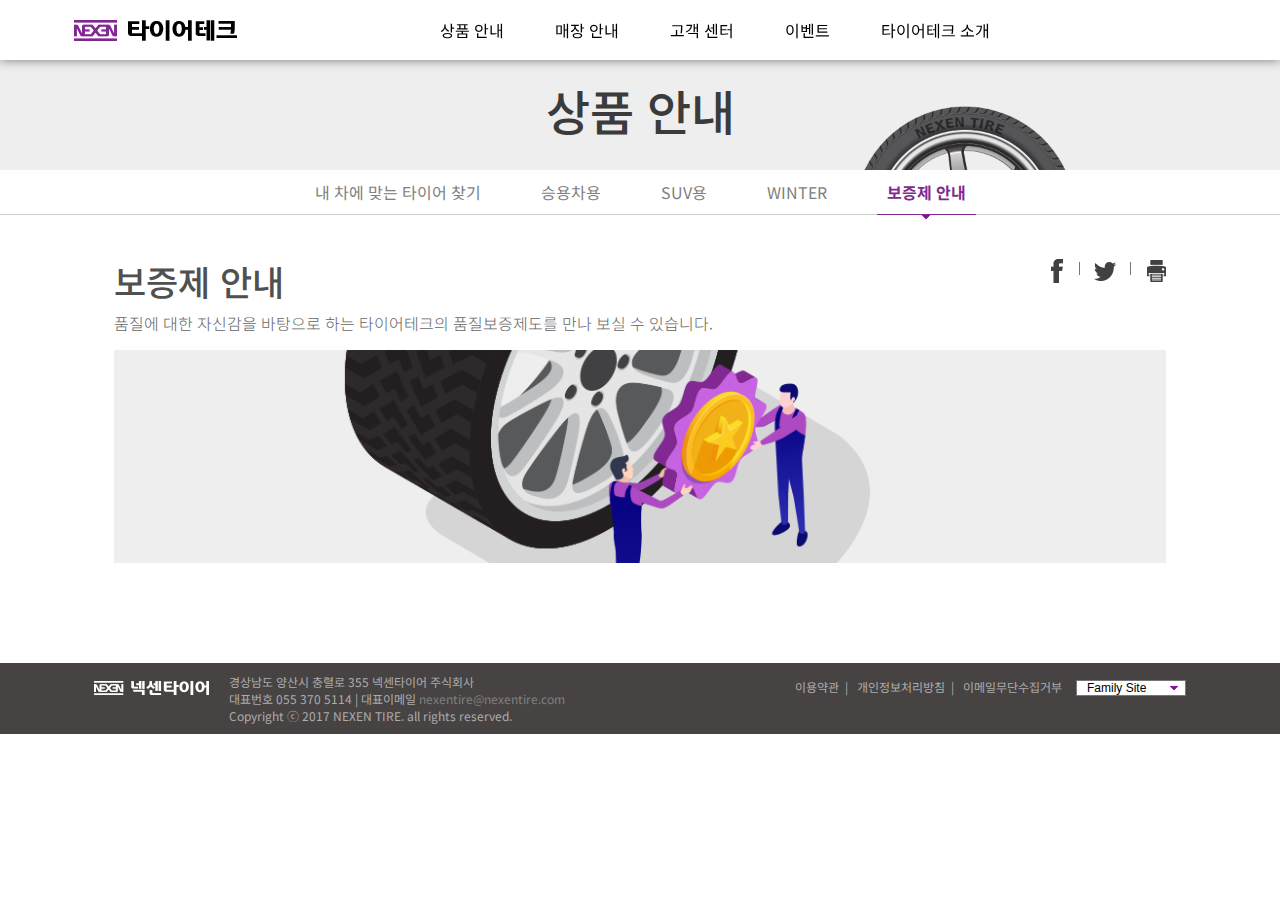
<file: product5.html>
<!DOCTYPE html>
<html lang="ko">
<head>
    <meta charset="UTF-8">
    <meta http-equiv="X-UA-Compatible" content="IE=edge">
    <meta name="viewport" content="width=device-width, initial-scale=1.0">
    <title>sub1 - 타이어테크</title>
    <link rel="stylesheet" href="css/reset.css">
    <link rel="stylesheet" href="css/basic.css">
    <link rel="stylesheet" href="css/responsive.css">
    <script src="js/jquery-3.6.0.min.js"></script>    
</head>
<body>
    <div class="header_container">
        <header>
            <div class="header_main">
                <h1><a href="index.html">타이어테크</a></h1>
                <button class="trigger">
                    <span></span>
                    <span></span>
                    <span></span>
                </button>
            </div>
            <div class="gnb">
                <div class="navbar">
                    <ul class="navbar_gnb">
                        <li>
                            <a href="#">상품 안내</a>
                            <div class="icon"></div>
                            <ul class="sub">
                                <li><a href="product1.html">내 차에 맞는<br> 타이어 찾기</a></li>
                                <li><a href="product2.html">SUV용</a></li>
                                <li><a href="product3.html">승용차용</a></li>
                                <li><a href="product4.html">WINTER</a></li>
                                <li><a href="product5.html">보증제 안내</a></li>
                            </ul>
                        </li>
                        <li>
                            <a href="#">매장 안내</a>
                            <div class="icon"></div>
                            <ul class="sub">
                                <li><a href="#">매장 찾기</a></li>
                                <li><a href="#">신규 매장 안내</a></li>
                                <li><a href="#">우수 매장 안내</a></li>
                            </ul>
                        </li>
                        <li>
                            <a href="#">고객 센터</a>
                            <div class="icon"></div>
                            <ul class="sub">
                                <li><a href="#">고객 문의</a></li>
                                <li><a href="#">타이어 상식</a></li>
                                <li><a href="#">타이어<br> 자가진단</a></li>
                            </ul>
                       </li>
                        <li>
                            <a href="#">이벤트</a>
                            <div class="icon"></div>
                            <ul class="sub">
                                <li><a href="#">이벤트</a></li>
                            </ul>
                       </li>
                        <li>
                            <a href="#">타이어테크 소개</a>
                            <div class="icon"></div>
                            <ul class="sub">
                                <li><a href="#">타이어 테크</a></li>
                                <li><a href="#">가맹점<br>개설 안내</a></li>
                                <li><a href="#">광고/홍보</a></li>
                            </ul>
                       </li>
                    </ul>
                </div>
            </div>
        </header>
        <div class="sub_shadow"></div>
    </div>

    <div class="product_container">
        <div class="keyvisual">
            <div class="title"><h1>상품 안내</h1></div>
            <div class="visual">
                <img src="./img/sub/product_keyvisual.png" alt="">
            </div>
        </div><!-- .keyvisual end -->
        <div class="sub_nav">
            <div class="container">
                <table>
                    <tr>
                        <td><a href="product1.html">내 차에 맞는 타이어 찾기</a></td>
                        <td><a href="product2.html">승용차용</a></td>
                        <td><a href="product3.html">SUV용</a></td>
                        <td><a href="product4.html">WINTER</a></td>
                        <td class="active"><a href="product5.html">보증제 안내</a></td>
                    </tr>
                </table>
            </div>
        </div>
        <div class="content_wrap">
            <div class="container">
                <div class="product_cont">
                    <div class="product_title">
                        <strong>보증제 안내</strong>
                        <span>품질에 대한 자신감을 바탕으로 하는 타이어테크의 품질보증제도를 만나 보실 수 있습니다.</span>
                    </div>
                    <div class="sns_button">
                        <a href="#" class="share_fb">
                            <img src="img/sub/btn_sns1.gif" alt="페이스북">
                        </a>
                        <a href="#" class="share_tw">
                            <img src="img/sub/btn_sns2.gif" alt="트위터">
                        </a>
                        <a href="#" class="share_print">
                            <img src="img/sub/btn_print.gif" alt="인쇄">
                        </a>
                    </div>
                    <div class="title_image">
                        <img src="img/sub/guarantee_title.png" alt="">
                    </div>
                    <div class="guarantee_wrap">
                    </div>
                </div>
            </div>
        </div>
    </div>

    <div class="footer_wrap">
        <footer>
            <div class="logo">
                <img src="img/footer_logo.png" alt="푸터로고">
            </div>
            <div class="info">
                경상남도 양산시 충렬로 355 넥센타이어 주식회사<br>
                대표번호 055 370 5114 | 대표이메일 <span>nexentire@nexentire.com</span>
                <p>Copyright ⓒ 2017 NEXEN TIRE. all rights reserved.</p>
            </div>
            <div class="link_box">
                <div class="link">
                    <a href="#">이용약관</a>&nbsp; | &nbsp;
                    <a href="#">개인정보처리방침</a>&nbsp; |  &nbsp;
                    <a href="#">이메일무단수집거부</a>
                </div>
                <div class="family_site">
                    <select name="fam" id="">
                        <option value="">Family Site</option>
                        <option value="">넥센타이어</option>
                        <option value="">넥스트레벨</option>
                        <option value="">(주)넥센</option>
                        <option value="">KNN</option>
                        <option value="">넥센타이어 네이버 블로그</option>
                        <option value="">넥센타이어 페이스북</option>
                        <option value="">넥센타이어 트위터</option>
                        <option value="">넥센타이어 유투브</option>
                    </select>
                </div>

            </div>
        </footer>  
    </div>


    <script src="js/main.js"></script>
</body>
</html>
</file>
<file: css/basic.css>
@charset "UTF-8";
@import url('https://fonts.googleapis.com/css2?family=Noto+Sans+KR:wght@300;400;500;700;900&display=swap');

body { font-family:'Noto Sans KR',"맑은 고딕", Arial, Helvetica, sans-serif; }



.header_container { background:#fff; position:fixed; top:0; left:0; width:100%; height:60px; box-shadow:0 0 10px rgba(0,0,0,0.5); z-index:10000; }
header { width:1092px; margin:auto; }
    .header_main { }
    .header_main h1 { float:left;  margin-top:20px; margin-left:-20px; }

    .header_main h1 a { display: block; width:163px; height:21px; background:url('../img/logo.png') no-repeat; text-indent:-9999px; }
        .trigger { display:none; }

    .gnb {}
        .navbar {}
        .navbar ul.navbar_gnb { margin-left:163px;text-align:center; }
        .navbar .navbar_gnb > li { display:inline-block;  }
        .navbar .navbar_gnb > li > a { display:block; padding:0 30px 0 17px; line-height:60px; color:#000; }

        .sub { display:none; position:absolute; top:70px; z-index:1001; }
        .sub li {}
        .sub a { color:#fff; display:block; font-size:14px; font-weight:300; padding:10px 30px 0 17px; }
        .sub a:hover { color:#ce65e1 }




.sub_shadow { display:none; position:absolute; top:60px; width:100%; height:200px; background:rgba(0,0,0,0.7); z-index:1000; }

.visual { text-align:center;}
.visual_m { display:none; }
.visual_pc { max-width:100%; }


.main_container { }

.search { position:relative; top:-25px; width:650px; margin:auto; border:1px solid #ccc; padding:12px 30px; border-radius:100px; background:#fff; }
.search ul { display:flex; justify-content:space-between;  }
.search li { position:relative; }
.search li:before { position:absolute; left:-25px; content:""; width:1px; height:30px; background:#ccc; }
    /* position: absolute 쓰는 대신 li들의 기준잡고 위치 설정 */
    .search li:first-child:before { display:none; }
    .search a {}
    .search a .pc {}
    .search a .mobile { display:none; }
    
    
    .service_wrap { }
    .service { width:1092px; margin:auto;}
    .service:after { display:block; content:""; clear:both; }
    .service .item { float:left; padding:0 8px;}
    
    .service .service_item1 { width:50%; }
    .service_right_wrap { width:50%; float:left; }
        .service .service_item2 { width:50%; }
        .service .service_item3 { width:50%; }
    
    .service .service_item4 { margin-top:30px;}
    .service .pc {}
    .service .mobile { display:none; }
    
    .service img { max-width:100%;}
    
    .sns_wrap { margin-top:70px; padding:50px 0; background:#ccc; }
.sns { width:1092px; margin:auto; }
.sns h3 { font-size:25px; color:#3b3b3b; padding-left:10px;}

.sns .item_wrap { }
.sns .item_wrap:after { display:block; content:""; clear:both; }
.sns .item { float:left; width:25%; padding:0 10px; }
.sns .item a { display:block; margin:10px 0; }
.sns .thumb { padding-bottom:100%; height:0; }
.sns .thumb img { width:100%; }


.footer_wrap { padding:10px 0; background: #474343;}
footer { width:1092px; position:relative; margin:auto; }
footer:after { display:block; content:""; clear:both; }
    .logo { float:left; }

    .info { float:left; color:#acacac; font-size:12px; margin-left:20px; }
    .info span { color:#808080;  }

    .link_box { float:right; }
        .link { display:inline-block; color:#acacac; font-size:12px; margin-right:10px;}
        .link a { color:#acacac;  }

        .family_site { display:inline-block; }
        .family_site select { font-size:12px; width:110px; padding-left:10px; background:#fff url('../img/icon_snb_arr.png') no-repeat right center;  appearance:none;}
        .family_site option {}



        #popup { position: fixed; top: 0; left: 0; right: 0; bottom: 0; z-index: 101; background: rgba(48, 48, 48, 0.3); }
        .popupWrap { position: absolute; top: 50%; left: 50%; transform: translate(-50%, -50%); width: 400px; }
        
        #popup img { width: 100%; border: 1px solid #474343; }
        
        .popupBtns { padding-top: 8px;}
        .popupBtns  label { float: left; color: #3b3b3b; background: #ccc; border-radius: 5px; border: none; padding:5px 10px;}
        .popupBtns button { float: right; background: #ccc; border-radius: 5px; border: none; padding:5px 10px; }















/* 서브 페이지 */
.container {  width:1092px; padding: 0 20px; margin: auto; }

.product_container { margin-bottom: 100px; }

.keyvisual { position: relative; height: 170px; background:#ededed; }
/* 이미지 안나왔는데 html에서 이미지 앞에 경로에 ./를 안해서 */
.keyvisual .title { position: absolute; top:75px; width: 100%; text-align: center; z-index: 1; }
.keyvisual h1 { font-size: 48px; font-weight: 500; color: #3b3b3b; }
.keyvisual .visual { display: table-cell; height: 170px; vertical-align: bottom; } 
/* 비주얼 안에 있는 요소가 항상 아래쪽에 있게 하는 방법
display를 테이블셀로 만들어서 vertical-align이 적용되게끔 한다 */
.keyvisual .visual img { max-width: 100%; }

.sub_nav { border-bottom: 1px solid #ccc;}
.sub_nav table { margin: auto; }
/* 테이블만의 독특한 역할? 보더스페이싱-잘쓰진 않음 */
.sub_nav table td { position: relative; padding: 0 20px; }
.sub_nav table td a { display: inline-block; padding: 10px; color: #808080; }
.sub_nav table td.active a { border-bottom: #812990 solid 1px; font-weight: 700; color: #812990; margin-bottom: -1px; }
/* 회색라인과 보라색라인 겹치지 않는데 margin-bottom: -1px 넣어서 겹치게 */
.sub_nav table td.active:after { position: absolute; content: ""; width: 22px; height: 5px; bottom: -6px; left: 50%; margin-left: -11px; background: url('../img/sub/icon_snb_arr.png'); }
/* td의 after이기에 td에 기준 position: relative 적용 bottom: -6px; left: 50%; margin-left: -11px; 위치 설정 */

.content_wrap {}
.product_cont { position: relative; margin-top: 40px;  }
.product_title { margin-bottom: 15px; }
.product_title strong { display: block; font-size: 35px; color: #505050; font-weight: 500; margin-bottom: 5px; }
/* 줄바꿈이 되야 하니깐 block설정 */
.product_title span { display: block; color: #646464; font-weight: 300; }
/* 디스플레이 블락 설정을 해야지 모바일 모드에서 라인하이트가 적용된다 */

.sns_button { position: absolute; right: 0; top: 0; } /* .product_cont position 기준 */
.sns_button a { padding-left: 3px; }
.sns_button a:before { display: inline-block; content: ""; width: 1px; height: 13px; background:#777676; margin-right: 3px;} /* 앞쪽에 가상공간 막대기 만들기 */
.sns_button a:first-child:before { display: none; } /* a의 첫번째 가상공간 막대기 안보이게  */

.title_image {}
.title_image img { max-width: 100%; }

.find_btn_wrap { padding-top: 50px; text-align: center; }
/* button이 인라인방식이라서 바로 가운데로 감 */
.btn { padding: 10px 15px; font-size: 16px; font-weight: 500; background: #fff; }
.purple { border: 1px solid #812990; color: #812990; }
</file>
<file: css/responsive.css>
@charset "UTF-8";
@import url('https://fonts.googleapis.com/css2?family=Noto+Sans+KR:wght@300;400;500;700;900&display=swap');
@media (max-width:1169px){/* 모바일 사이즈 변환 설정 1170px 보다 작아지면 나온다 */
    header { position:relative; width:auto; margin:0 10px;  }
    .header_main { }
    .header_main h1 { margin-left:0; }
        /* span 막대기 3개로 메뉴바 만들었음 */
        .trigger { position:relative; display:block; float:right; outline:none; width:22px; height:22px; background:transparent; vertical-align:bottom; margin:15px 10px 0 0; border:0; cursor:pointer; }
        .trigger span { position:absolute; left:0; width:22px; height:2px; border-radius:1px; background:#801494; transition:.5s;}
        .trigger span:nth-child(1) { top:4px; }
        .trigger span:nth-child(2) { top:50%; transform:translateY(-50%);}
        .trigger span:nth-child(3) { bottom:4px;}
        /* span으로 만든 막대기 3개 X모양 만들기 */
        .trigger.open {}
        .trigger.open span {  }
        .trigger.open span:nth-child(1) { transform:rotate(45deg); margin-top:6px }
        .trigger.open span:nth-child(2) { width:0; }
        .trigger.open span:nth-child(3) { transform:rotate(-45deg); margin-bottom:6px   }

        /* basic.css에서 메인메뉴 부분 복사 붙여넣기 하고 수정 ================================= */
        .gnb { position:fixed; top:0; right:-250px; bottom:0; width:250px; background:#2d2d2d; }
        .navbar { padding-bottom:100px; }
        .navbar ul.navbar_gnb { margin-left:0; text-align:left; }
        .navbar .navbar_gnb > li { display:block; position:relative }
        .navbar .navbar_gnb > li > a { padding:0 30px 0 17px; color:#fff;transition:0.5s;  }

        /* 모바일 메뉴에서 플러스모양 만들기
            .navbar_gnb > li 기준으로 플러스모양 놓을 위치값 설정 */
        .icon { position:absolute; top:22px; right:10px; width:14px; height:14px; transition:0.5s; } 
        .icon::before, .icon::after { position:absolute; display:block; content:""; width:14px; height:4px; background:#fff; top:50%; transform:translateY(-50%); }
        .icon::before {}
        .icon::after { transform:rotate(90deg); margin-top:-2px;}
        /* 가상공간에 가로 14px 세로 4px의 흰색 막대기 만들고 위치값 조정해서 설정  */

        .navbar .navbar_gnb > li.on > a  { color:#c64fdc; }
        /* 위치값 설정한 .icon 위치에서 transition 시간 정해서 0.5초동안 스르륵바뀌게 함 */
        .navbar .navbar_gnb > li.on .icon{ transform:rotate(45deg); } 
        .navbar .navbar_gnb > li.on .icon::before, .navbar .navbar_gnb > li.on .icon::after { background:#c64fdc; }

        /* basic.css에서 서브메뉴 부분 복사 붙여넣기 하고 수정
            css설정하는 동안은 보여야 하니깐 display:block 으로 설정 */
        .sub { display:none; position:relative; top:0;  background:#444144; padding-bottom: 15px; }
        .sub li {}
        .sub br { display:none; }
        .sub a { }
        .sub a:hover { }

        .service { width:952px; }
        .sns { width:952px;  }
        footer { width:952px; }

}
















@media (max-width:991px){
    .visual_m { display:block; max-width:100%; margin-top:60px; }
    .visual_pc { display:none; }

    .service { width:712px; }
    .sns { width:712px;  }
    .sns .item { width:33.33%; }
    footer { width:712px; }

    .footer_wrap { padding:10px 20px; background: #474343;}
    
        .logo{ float:none; margin-bottom:20px; }
        .info { float:none; margin-left:0; }

        .link_box { float:none; position:absolute; top:0; right:0; }
        .link { display:none; }

    /* 서브페이지 */
    .container { width: 712px; padding: 0 6px; }
    .sub_nav table { width: 100%; }
    .sub_nav table td { padding: 0 10px; }

    .product_title strong { font-size: 24px; }
    .product_title span { font-size: 14px; line-height: 18px; }
    /* line-height: 24px이 기본정도 된다 */

    .sns_button a:last-child { display: none; } /* 마지막 인쇄아이콘 없애기 */
    .sns_button img { height: 23px; }
}























@media (max-width:768px){
    .search_wrap { padding:0 20px; }

    .search { top:-40px; width:100%;  }
    .search li:before {left:-20px; height:50px; }
    .search a .pc { display:none; }
    .search a .mobile { display:block; height:50px; } 
    
    .service_wrap { padding:0 12px; }
    .service { width:100%; }
    .service .service_item2 { width:100%; padding-bottom:14px; }
    .service .service_item3 { width:100%; }

    .service .pc { display:none; }
    .service .mobile { display:block; }

    .sns .item_wrap { padding:0 10px;  }
    .sns h3 { padding-left:10px; }
    .sns { width:100%; }
    .sns .item { width:50%; }
    footer { width:100% }

    /* 서브페이지 */
    .container { width: 100%; padding: 0 20px; }
    .sub_nav { display: none; }
}
</file>
